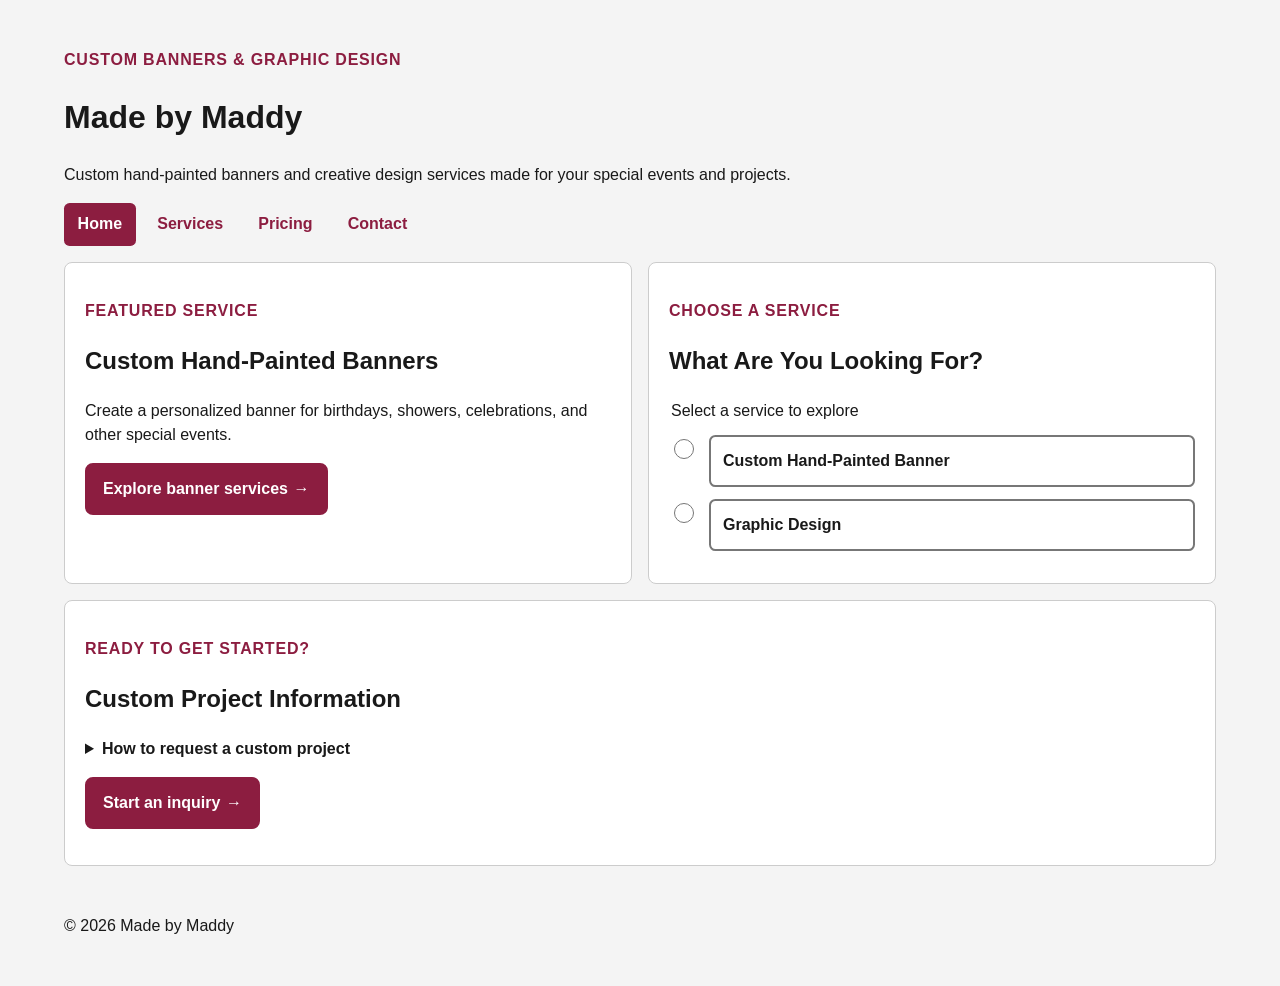
<file: index.html>
<!DOCTYPE html>
<html lang="en">
<head>
  <meta charset="utf-8">
  <meta name="viewport" content="width=device-width,initial-scale=1">
  <meta name="description" content="Made by Maddy creates custom hand-painted banners and graphic design for special events, businesses, and personal projects.">
  <title>Home | Made by Maddy</title>
  <link rel="stylesheet" href="styles.css">
</head>
<body>
 <a class="skip-link" href="#main">Skip to main content</a>
  <header class="study-header">
  <p class="eyebrow">Custom Banners &amp; Graphic Design</p>
  <h1>Made by Maddy</h1>
  <p>Custom hand-painted banners and creative design services made for your special events and projects.</p>

  <nav aria-label="Main navigation">
    <a href="index.html" aria-current="page">Home</a>
    <a href="services.html">Services</a>
    <a href="pricing.html">Pricing</a>
    <a href="contact.html">Contact</a>
  </nav>
</header>
  <main id="main" class="specimen-grid">
    <section class="specimen" aria-labelledby="action-heading">
  <p class="specimen-number">Featured Service</p>
  <h2 id="action-heading">Custom Hand-Painted Banners</h2>
  <p>Create a personalized banner for birthdays, showers, celebrations, and other special events.</p>
  <p><a class="action" href="services.html">Explore banner services</a></p>
</section>

    <section class="specimen" aria-labelledby="selection-heading">
  <p class="specimen-number">Choose a Service</p>
  <h2 id="selection-heading">What Are You Looking For?</h2>

  <fieldset class="choices">
    <legend>Select a service to explore</legend>

    <div class="choice">
      <input type="radio" name="service" id="service-banner">
      <label for="service-banner">Custom Hand-Painted Banner</label>
    </div>

    <div class="choice">
      <input type="radio" name="service" id="service-design">
      <label for="service-design">Graphic Design</label>
    </div>
  </fieldset>
</section>

    <section class="specimen" aria-labelledby="confirmation-heading">
  <p class="specimen-number">Ready to Get Started?</p>
  <h2 id="confirmation-heading">Custom Project Information</h2>

  <details>
    <summary>How to request a custom project</summary>
    <div class="confirmation" id="result">
      <strong>Have an idea in mind?</strong>
      Visit the Contact page to tell me about your project, event, and design needs.
    </div>
  </details>

  <p><a class="action" href="contact.html">Start an inquiry</a></p>
</section>
  </main>
  <footer>
  <p>&copy; 2026 Made by Maddy</p>
</footer>
</body>
</html>
</file>
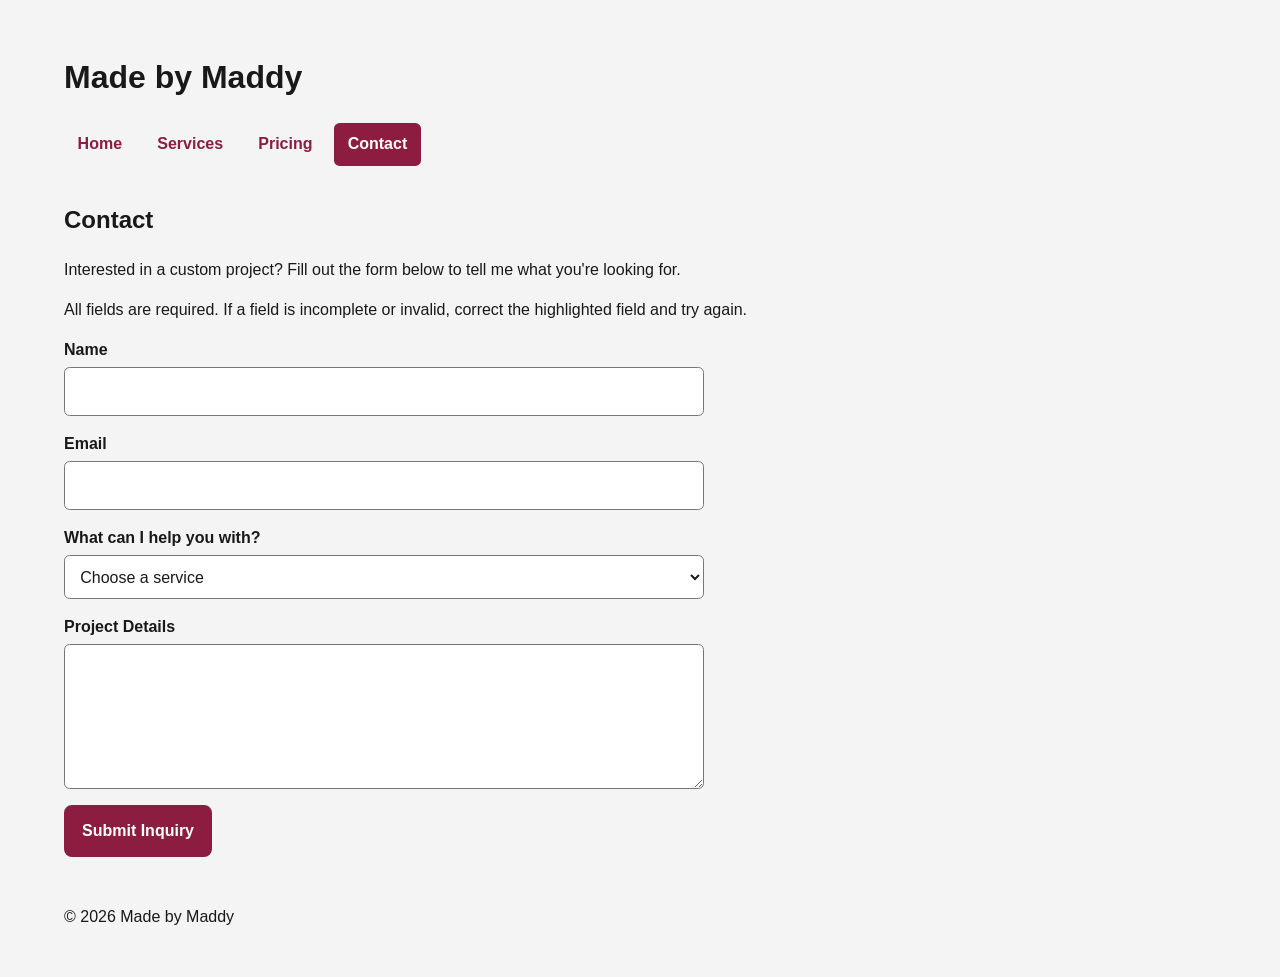
<file: contact.html>
<!DOCTYPE html>
<html lang="en">
<head>
    <meta charset="UTF-8">
    <meta name="viewport" content="width=device-width, initial-scale=1.0">
    <meta name="description" content="Contact Made by Maddy to inquire about a custom banner or graphic design project.">
    <title>Contact | Made by Maddy</title>
    <link rel="stylesheet" href="styles.css">
</head>

<body>
    <a class="skip-link" href="#main-content">Skip to main content</a>

    <header>
        <h1>Made by Maddy</h1>

        <nav aria-label="Main navigation">
            <a href="index.html">Home</a>
            <a href="services.html">Services</a>
            <a href="pricing.html">Pricing</a>
            <a href="contact.html" aria-current="page">Contact</a>
        </nav>
    </header>

    <main id="main-content">
        <h2>Contact</h2>
       <p>Interested in a custom project? Fill out the form below to tell me what you're looking for.</p>

<p id="form-instructions">
    All fields are required. If a field is incomplete or invalid, correct the highlighted field and try again.
</p>

<form aria-describedby="form-instructions">
    <div>
        <label for="name">Name</label>
        <input type="text" id="name" name="name" required>
    </div>

    <div>
        <label for="email">Email</label>
        <input type="email" id="email" name="email" required>
    </div>

    <div>
        <label for="project">What can I help you with?</label>
        <select id="project" name="project" required>
            <option value="">Choose a service</option>
            <option value="banner">Custom Hand-Painted Banner</option>
            <option value="graphic-design">Graphic Design</option>
        </select>
    </div>

    <div>
        <label for="details">Project Details</label>
        <textarea id="details" name="details" rows="5" required></textarea>
    </div>

    <button type="submit">Submit Inquiry</button>
</form>
        
    </main>

    <footer>
        <p>&copy; 2026 Made by Maddy</p>
    </footer>
</body>
</html>
</file>
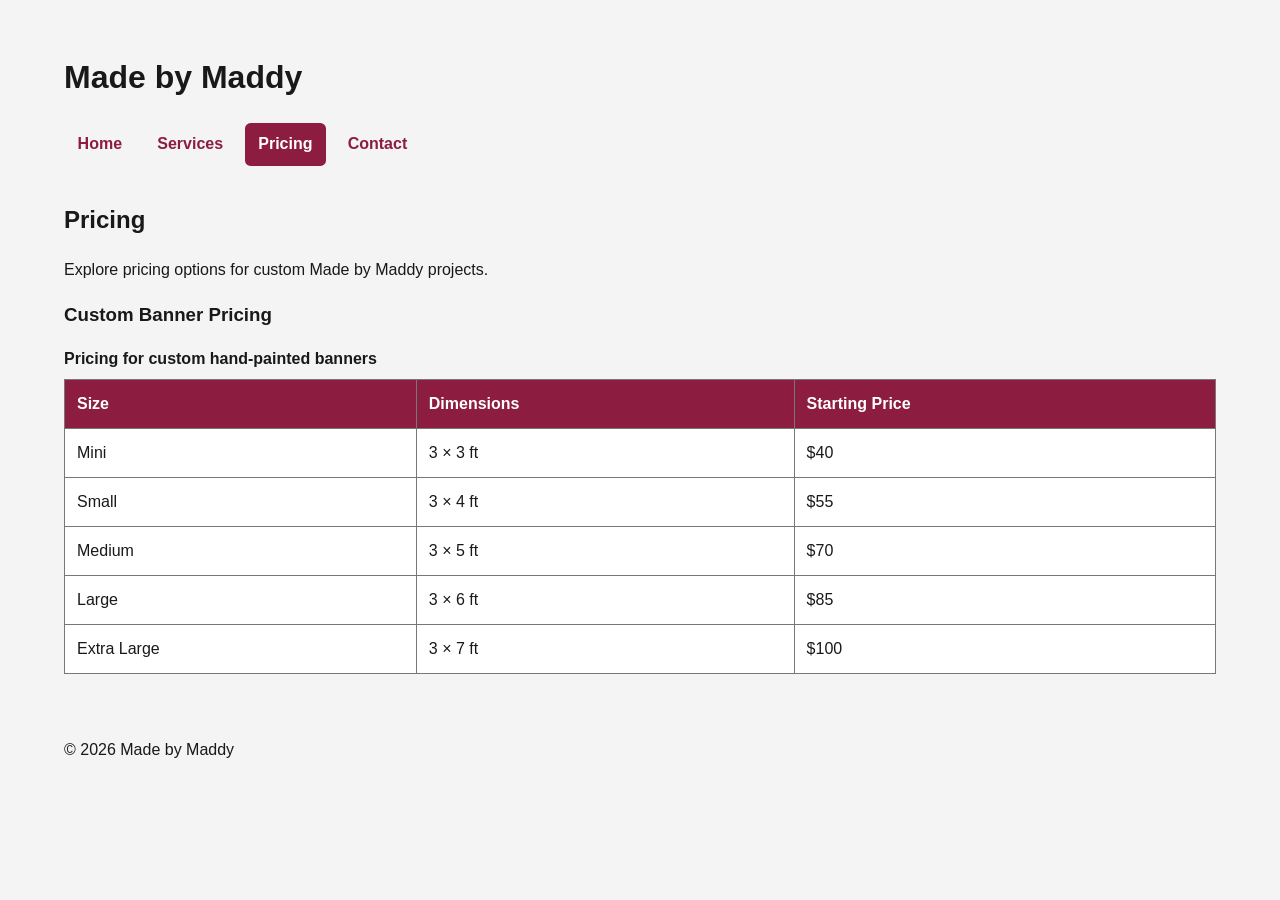
<file: pricing.html>
<!DOCTYPE html>
<html lang="en">
<head>
    <meta charset="UTF-8">
    <meta name="viewport" content="width=device-width, initial-scale=1.0">
    <meta name="description" content="View starting prices and size options for custom hand-painted banners from Made by Maddy.">
    <title>Pricing | Made by Maddy</title>
    <link rel="stylesheet" href="styles.css">
</head>

<body>
    <a class="skip-link" href="#main-content">Skip to main content</a>

    <header>
        <h1>Made by Maddy</h1>

        <nav aria-label="Main navigation">
            <a href="index.html">Home</a>
            <a href="services.html">Services</a>
            <a href="pricing.html" aria-current="page">Pricing</a>
            <a href="contact.html">Contact</a>
        </nav>
    </header>

    <main id="main-content">
        <h2>Pricing</h2>
        <p>Explore pricing options for custom Made by Maddy projects.</p>

        <h3>Custom Banner Pricing</h3>

<table>
    <caption>Pricing for custom hand-painted banners</caption>
    <thead>
        <tr>
            <th scope="col">Size</th>
            <th scope="col">Dimensions</th>
            <th scope="col">Starting Price</th>
        </tr>
    </thead>
    <tbody>
        <tr>
    <td>Mini</td>
    <td>3 × 3 ft</td>
    <td>$40</td>
</tr>
<tr>
    <td>Small</td>
    <td>3 × 4 ft</td>
    <td>$55</td>
</tr>
<tr>
    <td>Medium</td>
    <td>3 × 5 ft</td>
    <td>$70</td>
</tr>
<tr>
    <td>Large</td>
    <td>3 × 6 ft</td>
    <td>$85</td>
</tr>
<tr>
    <td>Extra Large</td>
    <td>3 × 7 ft</td>
    <td>$100</td>
</tr>
    </tbody>
</table>

    </main>

    <footer>
        <p>&copy; 2026 Made by Maddy</p>
    </footer>
</body>
</html>
</file>
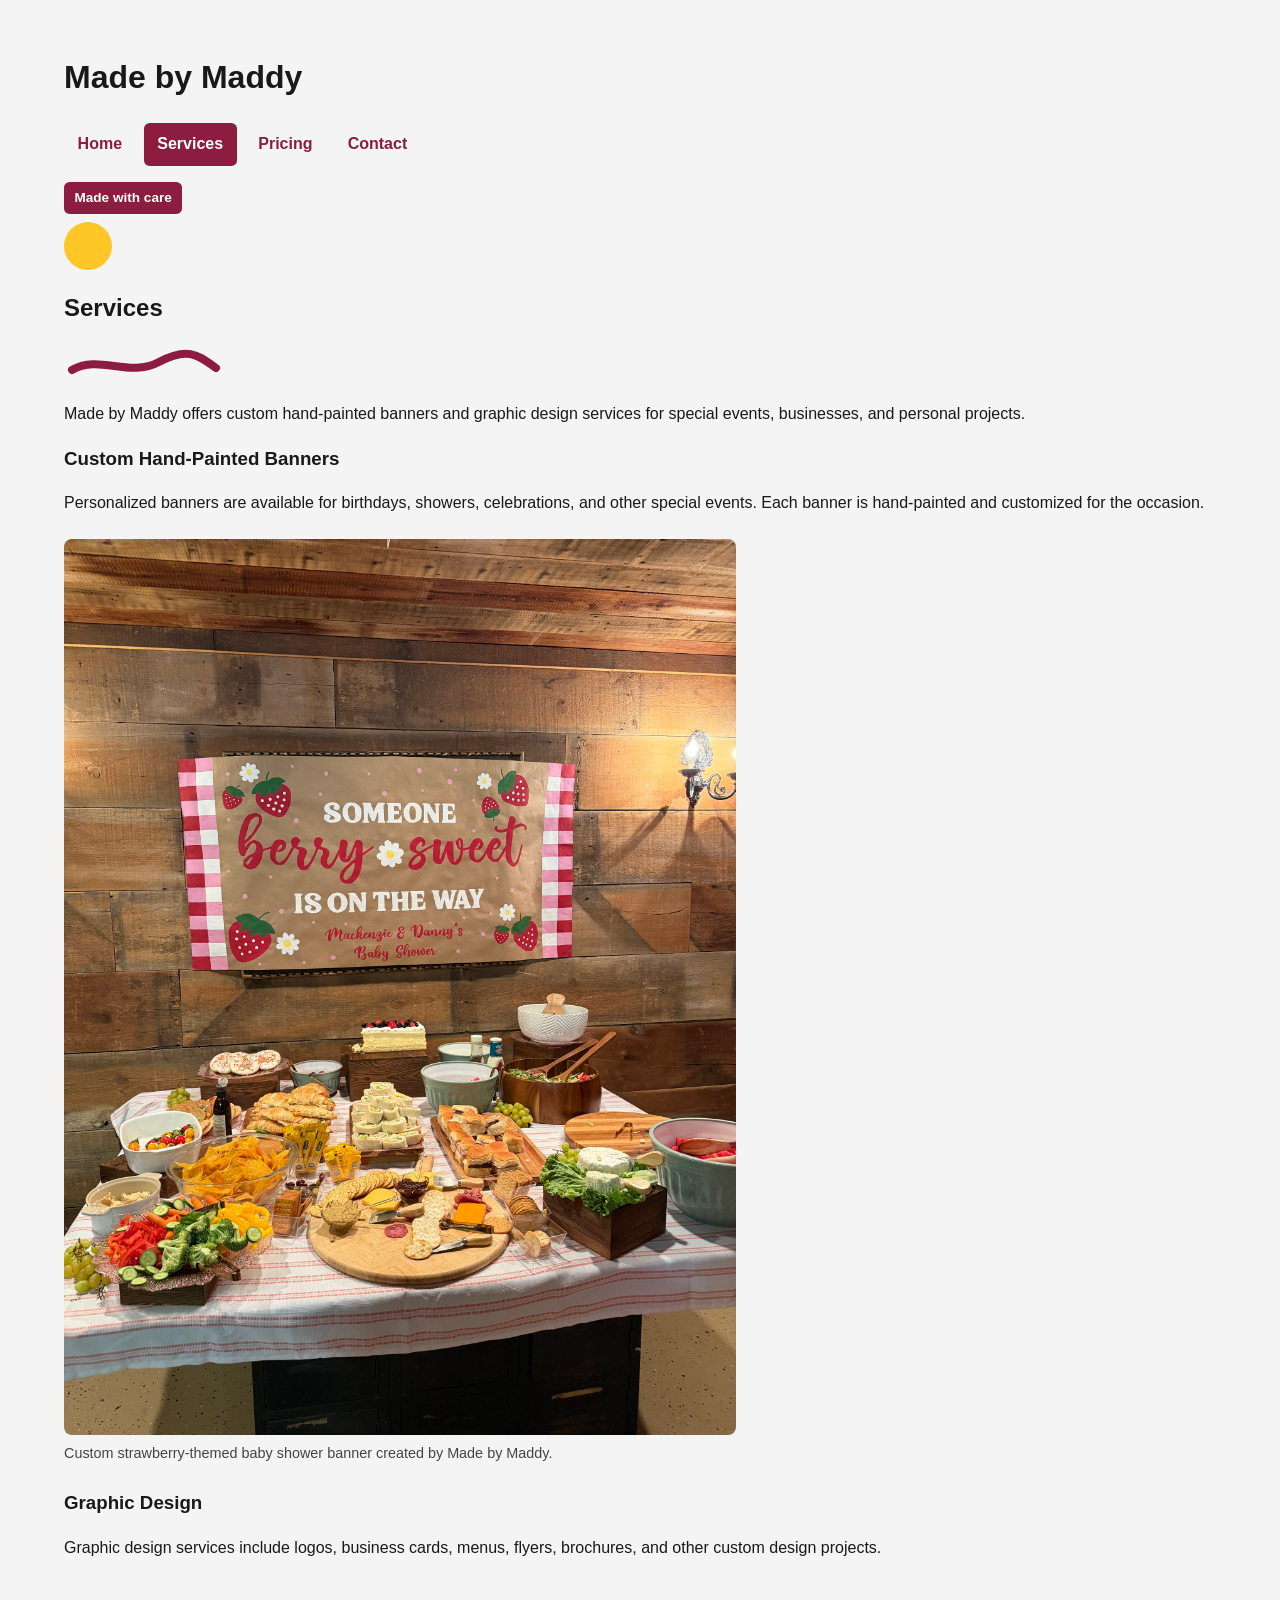
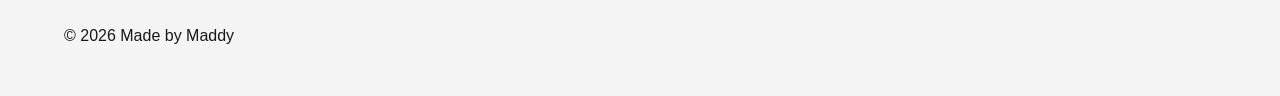
<file: services.html>
<!DOCTYPE html>
<html lang="en">
    <head>
        <meta charset="utf-8">
        <meta name="viewport" content="width=device-width, initial-scale=1.0">
        <meta name="description" content="Explore custom hand-painted banner and graphic design services offered by Made by Maddy.">
        <link rel="stylesheet" href="styles.css">
        <title>Services | Made by Maddy</title>
        
    </head>
    <body>

        <a class="skip-link" href="#main-content">Skip to main content</a>

<header>
    <h1>Made by Maddy</h1>

    <nav aria-label="Main navigation">
        <a href="index.html">Home</a>
        <a href="services.html" aria-current="page">Services</a>
        <a href="pricing.html">Pricing</a>
        <a href="contact.html">Contact</a>
    </nav>
</header>

<main id="main-content">
   <section class="services-intro">
    <span class="decorative-label" aria-hidden="true">Made with care</span>
        <h2>Services</h2>

        <svg class="brand-mark" viewBox="0 0 160 40"
     role="img" aria-labelledby="brand-mark-title">
    <title id="brand-mark-title">Decorative Made by Maddy paint stroke</title>
    <path d="M8 24 C35 8, 65 32, 95 16 S135 10, 152 22"
          fill="none"
          stroke="currentColor"
          stroke-width="8"
          stroke-linecap="round"/>
</svg>

        <p>Made by Maddy offers custom hand-painted banners and graphic design services for special events, businesses, and personal projects.</p>

        <h3>Custom Hand-Painted Banners</h3>
        <p>Personalized banners are available for birthdays, showers, celebrations, and other special events. Each banner is hand-painted and customized for the occasion.</p>
        <figure class="project-example">
    <img src="berry-sweet-banner.jpeg"
         alt="Hand-painted strawberry-themed baby shower banner displayed above a party table">
    <figcaption>
        Custom strawberry-themed baby shower banner created by Made by Maddy.
    </figcaption>
</figure>

        <h3>Graphic Design</h3>
        <p>Graphic design services include logos, business cards, menus, flyers, brochures, and other custom design projects.</p>
    </section>
</main>
<footer>
    <p>&copy; 2026 Made by Maddy</p>
</footer>
    </body>
</html>
</file>
<file: styles.css>
:root {
  --brand: #8c1d40;
  --accent: #ffc627;
  --ink: #191919;
  --paper: #fff;
  --surface: #f4f4f4;
  --focus: #0077b6;
  --max: 72rem;
  --space: 1rem;
}

* {
  box-sizing: border-box;
}

body {
  margin: 0;
  color: var(--ink);
  background: var(--surface);
  font: 1rem/1.5 Arial, sans-serif;
}

.skip-link {
  position: absolute;
  top: -6rem;
  left: .5rem;
  z-index: 20;
  padding: .75rem;
  background: var(--paper);
  color: var(--ink);
}

.skip-link:focus {
  top: .5rem;
}

header,
.specimen-grid,
main,
footer {
  width: min(100% - 2rem, var(--max));
  margin-inline: auto;
}

header {
  padding-block: 2rem 1rem;
}

nav {
  display: flex;
  flex-wrap: wrap;
  gap: .5rem;
  margin-top: 1rem;
}

nav a {
  padding: .6rem .85rem;
  color: var(--brand);
  font-weight: 700;
  text-decoration: none;
  border-radius: .35rem;
}

nav a:hover {
  background: var(--paper);
}

nav a:focus-visible {
  outline: 3px solid var(--focus);
  outline-offset: 2px;
}

nav a[aria-current="page"] {
  background: var(--brand);
  color: var(--paper);
}

.eyebrow,
.specimen-number {
  color: var(--brand);
  font-weight: 700;
  text-transform: uppercase;
  letter-spacing: .05em;
}

.specimen-grid {
  display: grid;
  gap: var(--space);
}

.specimen {
  padding: 1.25rem;
  background: var(--paper);
  border: 1px solid #ccc;
  border-radius: .5rem;
}

.action {
  display: inline-block;
  padding: .75rem 1rem;
  background: var(--brand);
  color: var(--paper);
  border: 2px solid var(--brand);
  border-radius: .5rem;
  font-weight: 700;
  text-decoration: none;
  transition: transform 180ms ease, box-shadow 180ms ease;
}

.action::after {
  content: " →";
  display: inline-block;
  margin-left: .35rem;
  transition: transform 180ms ease;
}

.action:hover::after,
.action:focus-visible::after {
  transform: translateX(.25rem);
}

.action:hover {
  transform: translateY(-2px);
  box-shadow: 0 .35rem .75rem rgba(0, 0, 0, .2);
}

.action:focus-visible {
  outline: 3px solid var(--focus);
  outline-offset: 3px;
  box-shadow: 0 0 0 2px var(--paper);
}

.action:active {
  transform: translateY(1px);
  box-shadow: 0 .1rem .25rem rgba(0, 0, 0, .2);
}

.choices {
  margin: 0;
  padding: 0;
  border: 0;
}

.choice {
  display: grid;
  grid-template-columns: auto 1fr;
  gap: .75rem;
  align-items: start;
  margin-block: .75rem;
}

.choice input {
  width: 1.25rem;
  height: 1.25rem;
  margin-top: .25rem;
}

.choice label {
  display: grid;
  gap: .1rem;
  padding: .75rem;
  border: .15rem solid #777;
  border-radius: .4rem;
}

.choice-title {
  font-weight: 700;
}

.choice-help {
  color: #444;
}

.choice input:focus-visible + label {
  outline: 3px solid var(--focus);
  outline-offset: 3px;
}

.choice input:checked + label {
  border-width: .25rem;
  font-weight: 700;
  box-shadow: 0 .25rem .5rem rgba(0, 0, 0, .15);
  background: linear-gradient(135deg, var(--paper), var(--surface));
}

.choice input:checked + label::after {
  content: "Selected ✓";
  font-weight: 700;
}

summary {
  cursor: pointer;
  font-weight: 700;
}

summary:focus-visible {
  outline: 3px solid var(--focus);
  outline-offset: 3px;
}

.confirmation {
  margin-top: .75rem;
  padding: 1rem;
}

@keyframes confirm-pulse {
  0% {
    transform: scale(1);
  }

  50% {
    transform: scale(1.03);
  }

  100% {
    transform: scale(1);
  }
}

details[open] .confirmation {
  animation: confirm-pulse 400ms ease-out 1;
}

@media (prefers-reduced-motion: reduce) {
  .action,
  .action::after {
    transition: none;
  }

  .action:hover,
  .action:active,
  .action:hover::after,
  .action:focus-visible::after {
    transform: none;
  }

  details[open] .confirmation {
    animation: none;
  }
}

footer {
  padding-block: 2rem;
}

.project-example {
  max-width: 42rem;
  margin: 1.5rem 0;
}

.project-example img {
  display: block;
  width: 100%;
  height: auto;
  border-radius: .5rem;
}

.project-example figcaption {
  margin-top: .5rem;
  color: #444;
  font-size: .9rem;
}

.brand-mark {
  display: block;
  width: 10rem;
  height: auto;
  margin: .25rem 0 1rem;
  color: var(--brand);
}

.services-intro {
  position: relative;
  padding-top: 2.5rem;
}

.decorative-label {
  position: absolute;
  top: 0;
  left: 0;
  z-index: 1;
  padding: .35rem .65rem;
  background: var(--brand);
  color: var(--paper);
  border-radius: .35rem;
  font-size: .85rem;
  font-weight: 700;
}

.services-intro::before {
  content: "";
  display: block;
  width: 3rem;
  height: 3rem;
  margin-bottom: .75rem;
  background: var(--accent);
  clip-path: circle(50%);
}

form {
  display: grid;
  gap: 1rem;
  max-width: 40rem;
  margin-top: 1rem;
}

form div {
  display: grid;
  gap: .35rem;
}

label {
  font-weight: 700;
}

input,
select,
textarea {
  width: 100%;
  padding: .7rem;
  border: 1px solid #777;
  border-radius: .35rem;
  font: inherit;
  background: var(--paper);
  color: var(--ink);
}

input:user-invalid,
select:user-invalid,
textarea:user-invalid {
  border-color: #b00020;
  border-width: 2px;
}

input:user-valid,
select:user-valid,
textarea:user-valid {
  border-color: #2e6b3a;
}

input:focus-visible,
select:focus-visible,
textarea:focus-visible {
  outline: 3px solid var(--focus);
  outline-offset: 2px;
}

button {
  width: fit-content;
  padding: .75rem 1rem;
  border: 2px solid var(--brand);
  border-radius: .5rem;
  background: var(--brand);
  color: var(--paper);
  font: inherit;
  font-weight: 700;
  cursor: pointer;
}

button:focus-visible {
  outline: 3px solid var(--focus);
  outline-offset: 3px;
}

table {
  width: 100%;
  border-collapse: collapse;
  margin-block: 1rem;
  background: var(--paper);
}

caption {
  margin-bottom: .5rem;
  font-weight: 700;
  text-align: left;
}

th,
td {
  padding: .75rem;
  border: 1px solid #777;
  text-align: left;
  vertical-align: top;
}

th {
  background: var(--brand);
  color: var(--paper);
}

@media (min-width:48rem) {
  .specimen-grid {
    grid-template-columns: repeat(2, 1fr);
  }

  .specimen:last-child {
    grid-column: 1 / -1;
  }
}

@media (max-width: 30rem) {
  nav {
    flex-direction: column;
    align-items: stretch;
  }

  nav a {
    text-align: center;
  }
}
</file>
